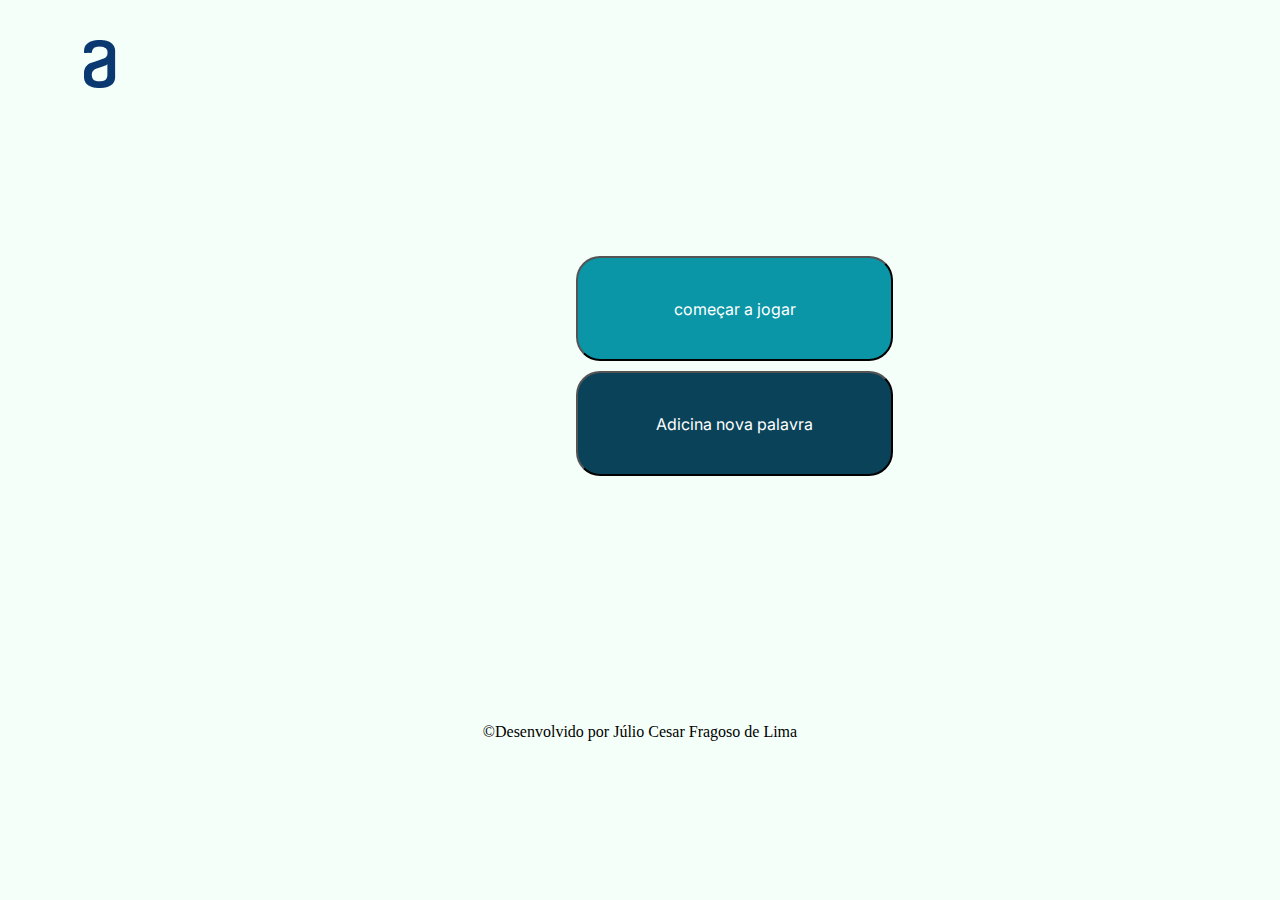
<file: index.html>
<!DOCTYPE html>
<html lang="pt-br">
<head>
  <meta charset="UTF-8">
  <meta http-equiv="X-UA-Compatible" content="IE=edge">
  <link href="https://fonts.googleapis.com/css2?family=Inter&display=swap" rel="stylesheet">       
  <meta name="viewport" content="width=device-width, initial-scale=1.0">
  <link rel="stylesheet" type="text/css" href="style.css">
  <link rel="stylesheet" href="reset.css">
  <script src=""></script>
  <title>jogo da forca</title>
  
</head>
<body>
  <header id="cabeca">
    <!-- logo da alura-->
    <img src="imagem/logo.png" alt="logo da alura" class="letra-a">
  </header>
  <main id="corpo">
    <!--botões-->
    <section class="botao-principal">
        <button class="bt-comeca">começar a jogar</button>
        <button class="bt-adiciona">Adicina nova palavra</button>
    </section>
  </main>
  
    <footer >
      <h1>&#169;Desenvolvido por Júlio Cesar Fragoso de Lima</h1>
    </footer>
  <script src="start.js"></script>
</body>
</html>
</file>
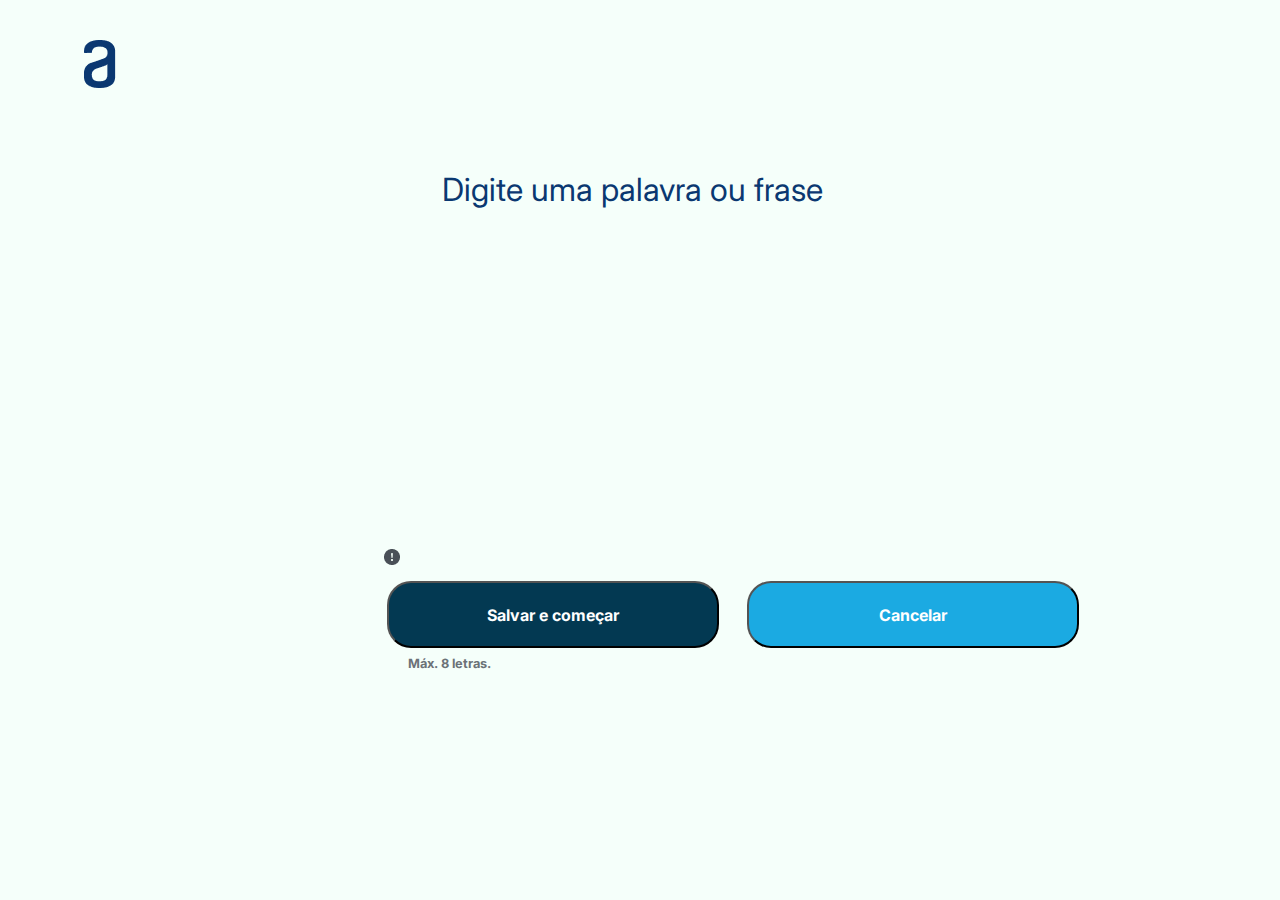
<file: Desktop2.html>
<!DOCTYPE html>
<html lang="pt-br">
  <head>
    <meta charset="UTF-8">
    <meta http-equiv="X-UA-Compatible" content="IE=edge">
    <link href="https://fonts.googleapis.com/css2?family=Inter&display=swap" rel="stylesheet">       
    <meta name="viewport" content="width=device-width, initial-scale=1.0">
    <link rel="stylesheet" type="text/css" href="style.css">
    <link rel="stylesheet" href="reset.css">
    <title>jogo da forca</title>
  </head>
    <body>
        <header id="cabeca">
          <img src="imagem/logo.png" alt="logo da alura" class="letra-a">
        </header>
          <main id="corpo">            
              <!-- Desktop-2 -->
              <section>                
                  <textarea cols="28" rows="1" name="palavra" placeholder="Digite uma palavra ou frase" 
                  class="palavra"></textarea>
                  <p class="palavra-incorreta"></p>
              </section>
              <section class="botao-palavra">
                  <img src="imagem/icone.png" class="simbolo">
                  <p class="dica">Máx. 8 letras.</p> 
                  <button class="bt-salvar">Salvar e começar</button>
                  <button class="bt-cancelar">Cancelar</button>               
              </section>         
          </main>
  <script src="adiciona_palavras.js"></script>
</body>
</html>
</file>
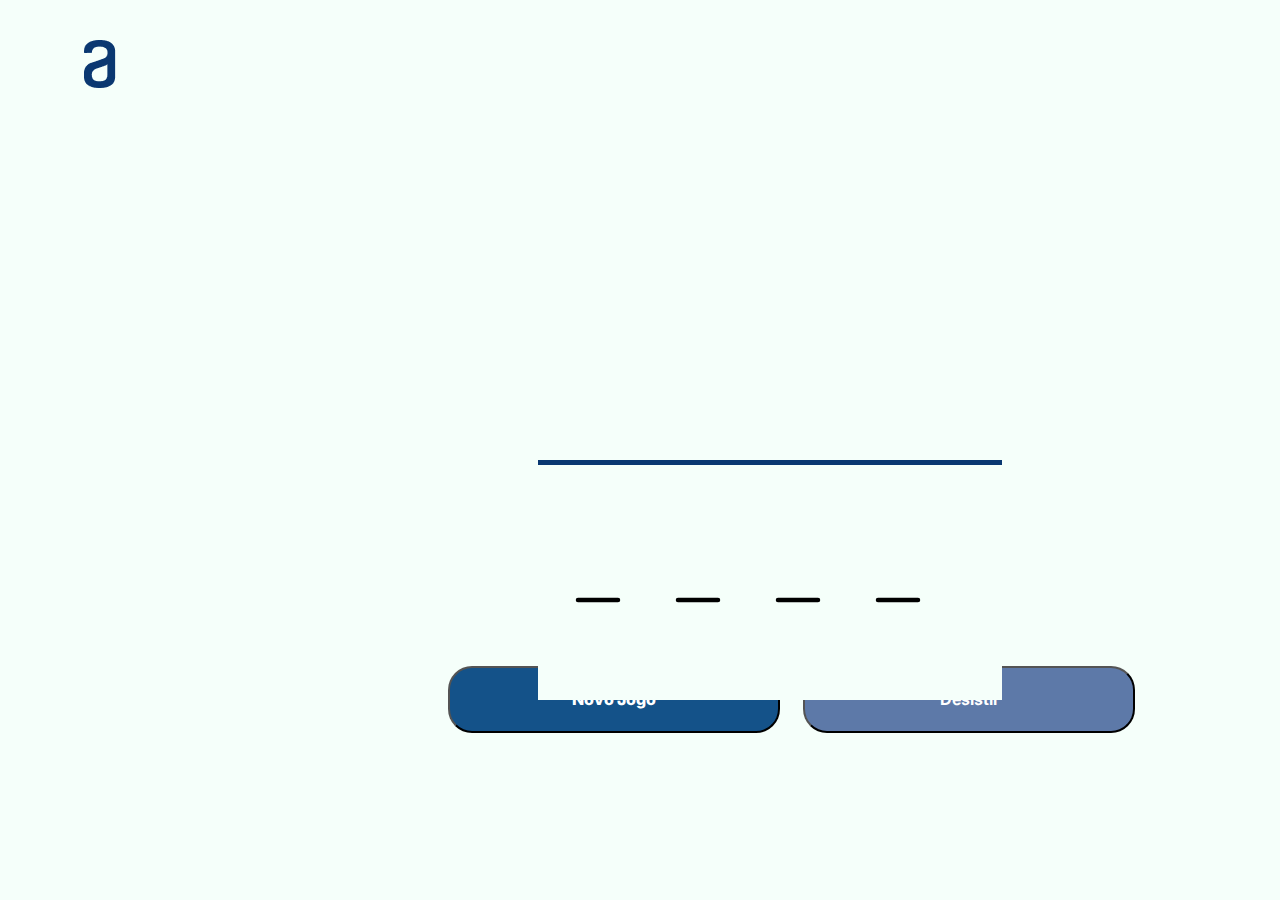
<file: game.html>
<!DOCTYPE html>
<html lang="pt-br">
  <head>
    <meta charset="UTF-8">
    <meta http-equiv="X-UA-Compatible" content="IE=edge">
    <link href="https://fonts.googleapis.com/css2?family=Inter&display=swap" rel="stylesheet">       
    <meta name="viewport" content="width=device-width, initial-scale=1.0">
    <link rel="stylesheet" type="text/css" href="style.css">
    <link rel="stylesheet" href="reset.css">
    <script src=""></script>
    <title>jogo da forca</title>
  </head>
  <body>
    <header id="cabeca">
      <img src="imagem/logo.png" alt="logo da alura" class="letra-a">
    </header>
    <main id="corpo">         
        <!--  Desktop-3 e 4 -->
        <section class="jogo">
            <canvas width="464" height="700" class="tabuleiro"></canvas>                                       
            <button class="bt-novo"><a href="game.html">Novo Jogo</a></button>
            <button class="bt-desisti">Desistir</button>
        </section>        
    </main>
    <script src="tabuleiro.js"></script>
    <script src="game.js"></script> 
</script>    
</body>
</html>
</file>
<file: style.css>
footer {
 position: absolute;
 bottom: -740px;
 width: 100%;
 text-align: center;
 font-family: 'inter', sans-serif;
}

body {
  position: relative;
  width: 1440;
  height: 1024;
  background-color: #f5fffa;
}

#cabeca {
  width: 117,3%;
  height: 10%;
}

.letra-a {
  position: absolute;
  margin-top: 40px;
  margin-left: 84px;
}

#corpo {
  width: 100%;
  height: 80%;
}
canvas {
  margin: auto;
  align-items: center;
}

.bt-comeca, .bt-adiciona {
  position: absolute;
  width: 317px;
  height: 105px;
  align-items: center;
  text-align: center;
  font-family: 'inter',sans-serif;
  font-size: 16px;
  border-radius: 24px;
  margin-left: 45%;
  cursor: pointer;
}

a{
  padding: 13% 20%;
  font-family: 'Inter', sans-serif;
  font-weight:800;
  color: #FFFFFF;
  text-decoration: none;
}

.bt-comeca {
  background: #0A96A6; 
    border-color: #000000;     
    color: #FFFFFF;
    margin-top: 20%
}

.bt-adiciona:hover{
  background: #aa7c7c;
}

.bt-adiciona {
  background: #0A4359;
  border-color:#000000 ;   
  color: #FFFFFF;    
  margin-top: 29%;
}


 /* final da parte 1 */
 
 .palavra::placeholder{
  color: #0A3871;
}

.palavra{
  position: absolute;
  display: inline;
  color: #0A3871;
  background: transparent;    
  resize: none;
  border: none;
  font-family: 'Inter', sans-serif;
  font-weight: 400;
  font-style: normal;
  font-size: 32px;     
  left: 440px;
  top: 168px;
  outline: none;  
}

.palavra-incorreta{
  position: absolute;
  font-size: 1.5em;
  color:#0A4359;
  margin-left: 40%;
  margin-top: 10%;
  font-family: 'Inter', sans-serif;
  font-weight: 700;
}

.simbolo{    
  margin-left: 30%; 
  margin-bottom: 56px;    
}

.dica{
  display: inline-block;
  position: absolute;
  color: #495057;    
  opacity: 0.8;
  font-family: 'Inter', sans-serif;
  font-weight: 700;
  font-size: 0.8em; 
  margin-left: 0.3%;   
  margin-top: 658px;   
}

.bt-salvar, .bt-cancelar{
  display: inline-block;       
  width: 332px;
  height: 67px;
  align-items: center;
  text-align: center;
  font-family: 'Inter', sans-serif;   
  font-size: 16px;    
  margin-top: 45.4%;
  border-radius: 24px;    
  cursor: pointer; 
  
}

.bt-salvar{ 
  background: #033952;
  border-color: #000000;  
  color: #FFFFFF;   
  font-weight: bold;
  margin-left: -1.3%;
}

.bt-cancelar{ 
  background: #1baae2; 
  border-color: #000000;    
  color: #FFFFFF;
  font-weight: bold;
  margin-left: 24px;    
}

.bt-comecar, .bt-adicionar, .bt-desisti{
  color: #FFFFFF;
  font-weight: bold;
}

/* final da parte 2 */

.tabuleiro{   
  display:inline; 
  position: absolute;
  background: #F5FFFA;
  margin: 0 42%;
  align-items: center;
  
}

.bt-novo, .bt-desisti{
  display: inline-block;         
  width: 332px;
  height: 67px;
  align-items: center;
  text-align: center;
  font-family: 'Inter', sans-serif;       
  font-size: 16px;    
  margin-top: 52%;
  border-radius: 24px;   
  cursor: pointer;    
}

.bt-comecar:hover,.bt-salvar:hover, .bt-novo:hover{
  background: #90b7ee;
}

.bt-novo{ 
  background: #145289;
  border-color: #000000;
  font-weight: 800; 
  color: #FFFFFF;   
  margin-left: 35%;
}

.bt-desisti:hover, .bt-cancelar:hover{
  background: #E9967A;    
}

.bt-desisti{ 
  background: #5d79a8;
  border-color: #000000;    
  margin-left: 1.5%;      
}

#rodape, #rodape-2, #rodape-3{
  background: #F0F8FF; 
}

.copyright{      
  font-family: 'inter', serif; 
  font-weight: 400;    
  text-align: right;
  font-size: 1.5em;
  padding-top: 3%;
  padding-left: 10%;
  color: #0A3871;
  margin-right: 0.5%;
}
</file>
